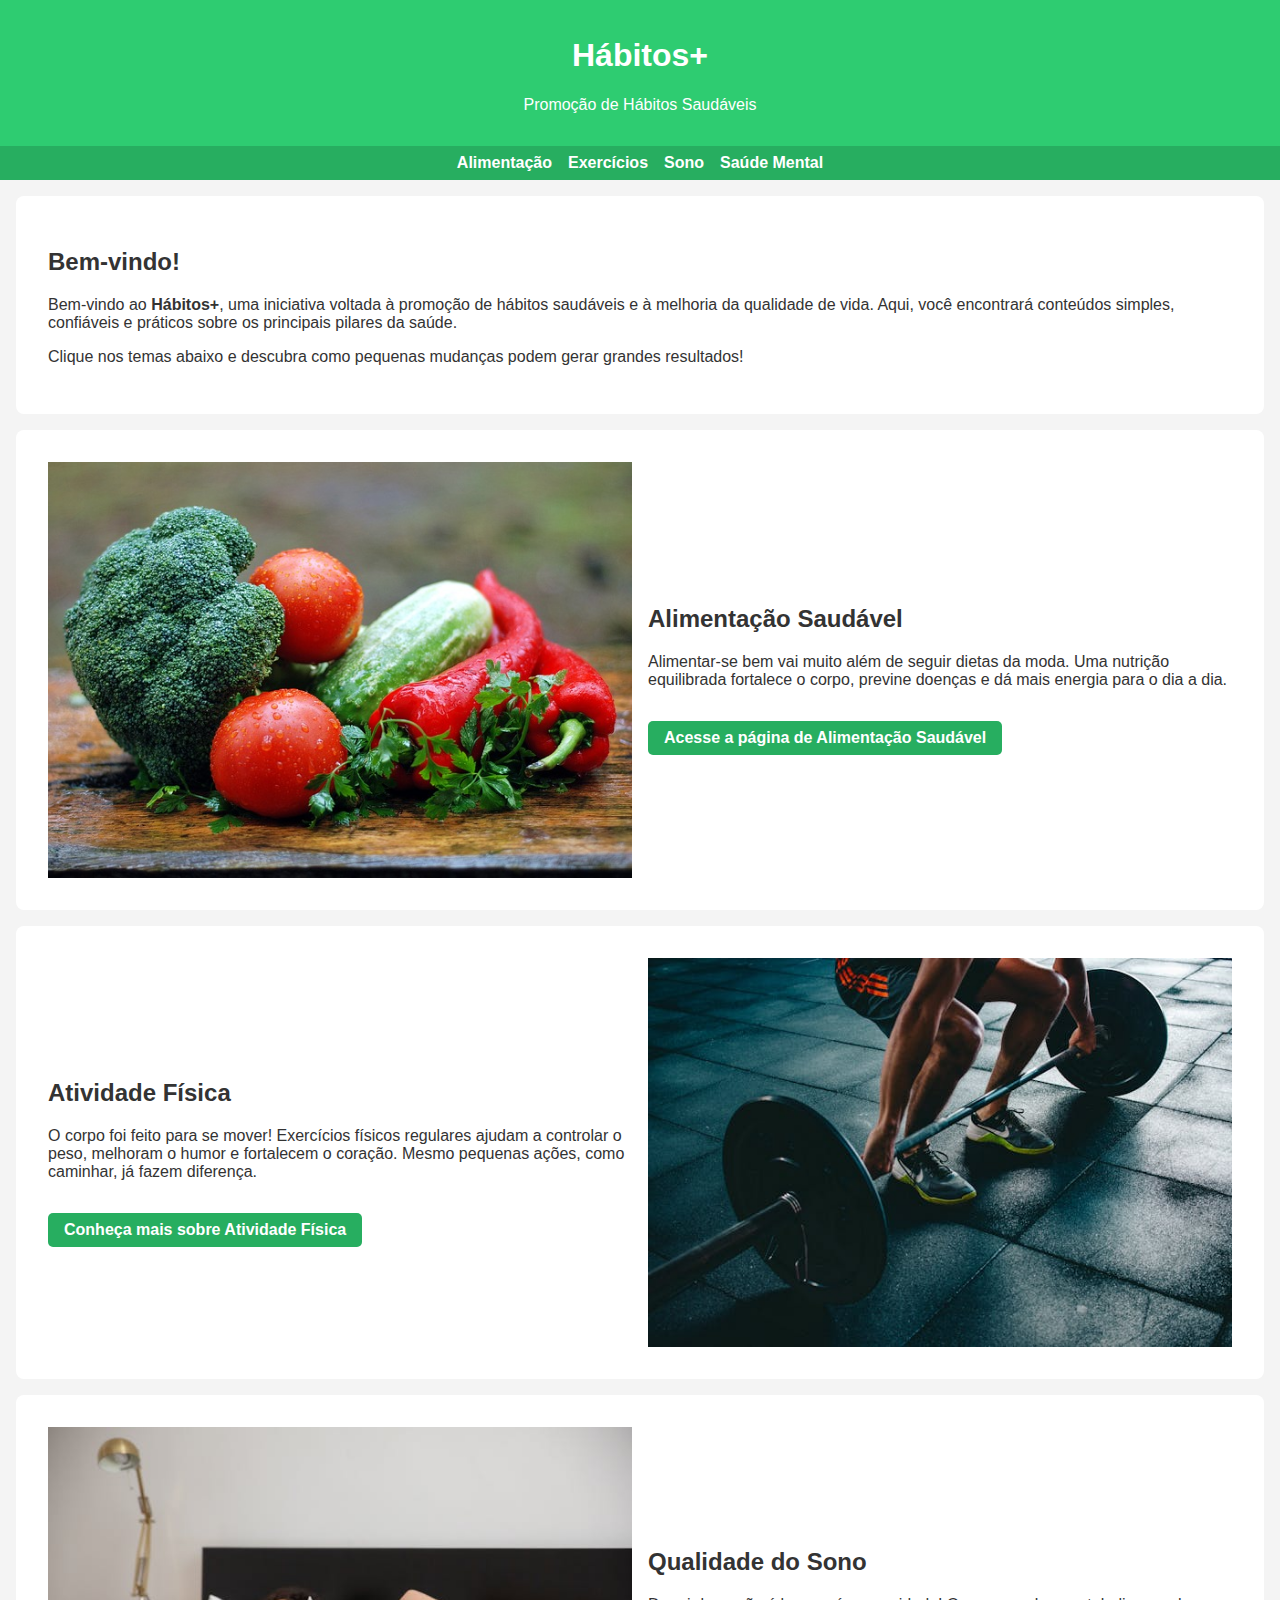
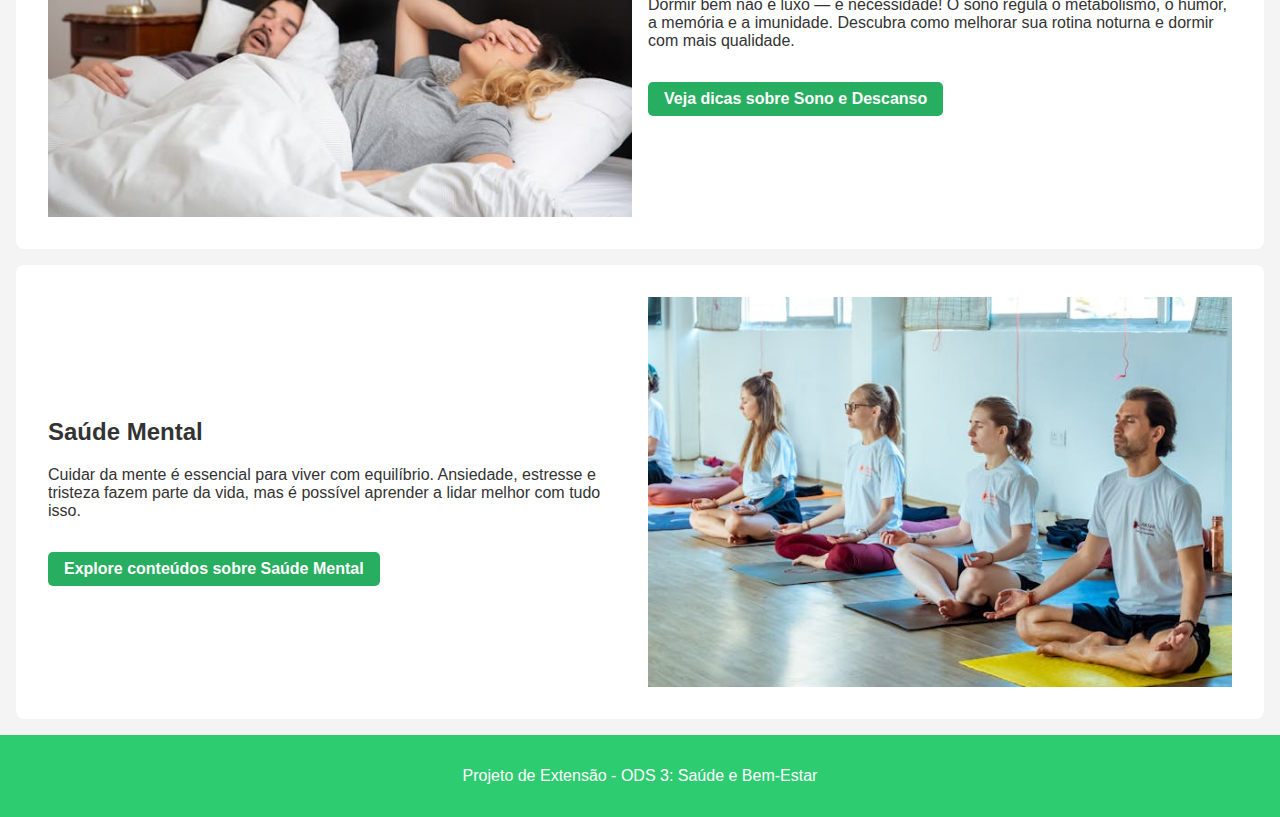
<file: index.html>
<!DOCTYPE html>
<html lang="pt-BR">
<head>
  <meta charset="UTF-8" />
  <meta name="viewport" content="width=device-width, initial-scale=1.0"/>
  <link rel="stylesheet" href="style.css" />
  <title>Hábitos+ - Página Inicial</title>
</head>
<body>

  <header>
    <h1>Hábitos+</h1>
    <p class="inicial">Promoção de Hábitos Saudáveis</p>
  </header>

  <nav>
    <a href="alimentacaoSaudavel.html">Alimentação</a>
    <a href="atividadeFisica.html">Exercícios</a>
    <a href="sono.html">Sono</a>
    <a href="saudeMental.html">Saúde Mental</a>
  </nav>

  <section>
    <div class="texto">
      <h2>Bem-vindo!</h2>
      <p class="inicial">Bem-vindo ao <strong>Hábitos+</strong>, uma iniciativa voltada à promoção de hábitos saudáveis e à melhoria da qualidade de vida. Aqui, você encontrará conteúdos simples, confiáveis e práticos sobre os principais pilares da saúde.</p>
      <p class="inicial">Clique nos temas abaixo e descubra como pequenas mudanças podem gerar grandes resultados!</p>
    </div>
  </section>

  <section>
    <picture>
      <img src="alimentos-saudaveis-01.jpg" alt="foto-alimentos-saudaveis" />
    </picture>
    <article>
      <h2>Alimentação Saudável</h2>
      <p>Alimentar-se bem vai muito além de seguir dietas da moda. Uma nutrição equilibrada fortalece o corpo, previne doenças e dá mais energia para o dia a dia.</p>
      <a class="button" href="alimentacaoSaudavel.html">Acesse a página de Alimentação Saudável</a>
    </article>
  </section>

  <section>
    <article>
      <h2>Atividade Física</h2>
      <p class="inicial">O corpo foi feito para se mover! Exercícios físicos regulares ajudam a controlar o peso, melhoram o humor e fortalecem o coração. Mesmo pequenas ações, como caminhar, já fazem diferença.</p>
      <a class="button" href="atividadeFisica.html">Conheça mais sobre Atividade Física</a>
    </article>
    <picture>
      <img src="atividade-fisica-01.jpg" alt="foto-atividade-fisica" />
    </picture>
  </section>

 
  <section>
    <picture>
      <img src="sono-01.jpg" alt="foto-pessoa-dormindo" />
    </picture>
    <article>
      <h2>Qualidade do Sono</h2>
      <p class="inicial">Dormir bem não é luxo — é necessidade! O sono regula o metabolismo, o humor, a memória e a imunidade. Descubra como melhorar sua rotina noturna e dormir com mais qualidade.</p>
      <a class="button" href="sono.html">Veja dicas sobre Sono e Descanso</a>
    </article>
  </section>

 
  <section>
    <article>
      <h2>Saúde Mental</h2>
      <p class="inicial">Cuidar da mente é essencial para viver com equilíbrio. Ansiedade, estresse e tristeza fazem parte da vida, mas é possível aprender a lidar melhor com tudo isso.</p>
      <a class="button" href="saudeMental.html">Explore conteúdos sobre Saúde Mental</a>
    </article>
    <picture>
      <img src="saude-mental-01.jpg" alt="foto-saude-mental" />
    </picture>
  </section>
  <footer>
    <p class="inicial">Projeto de Extensão - ODS 3: Saúde e Bem-Estar</p>
  </footer>

</body>
</html>
</file>
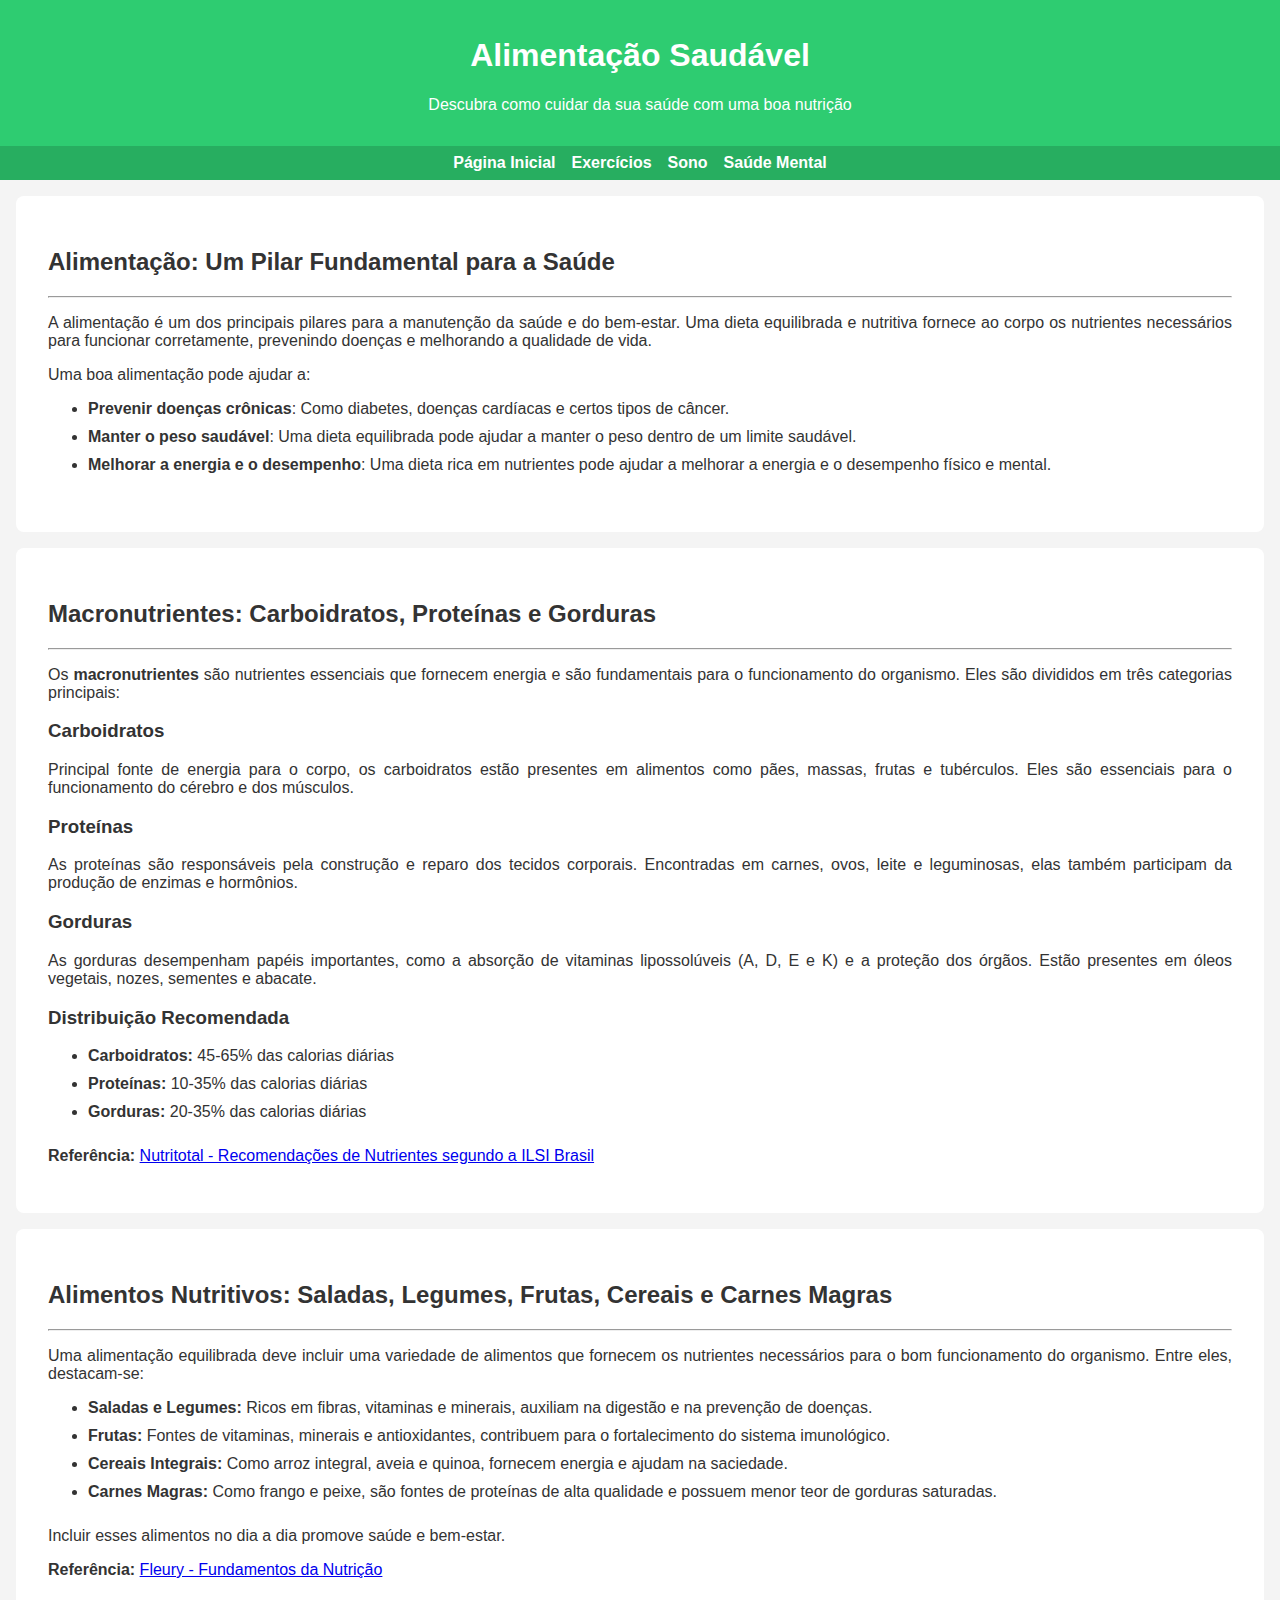
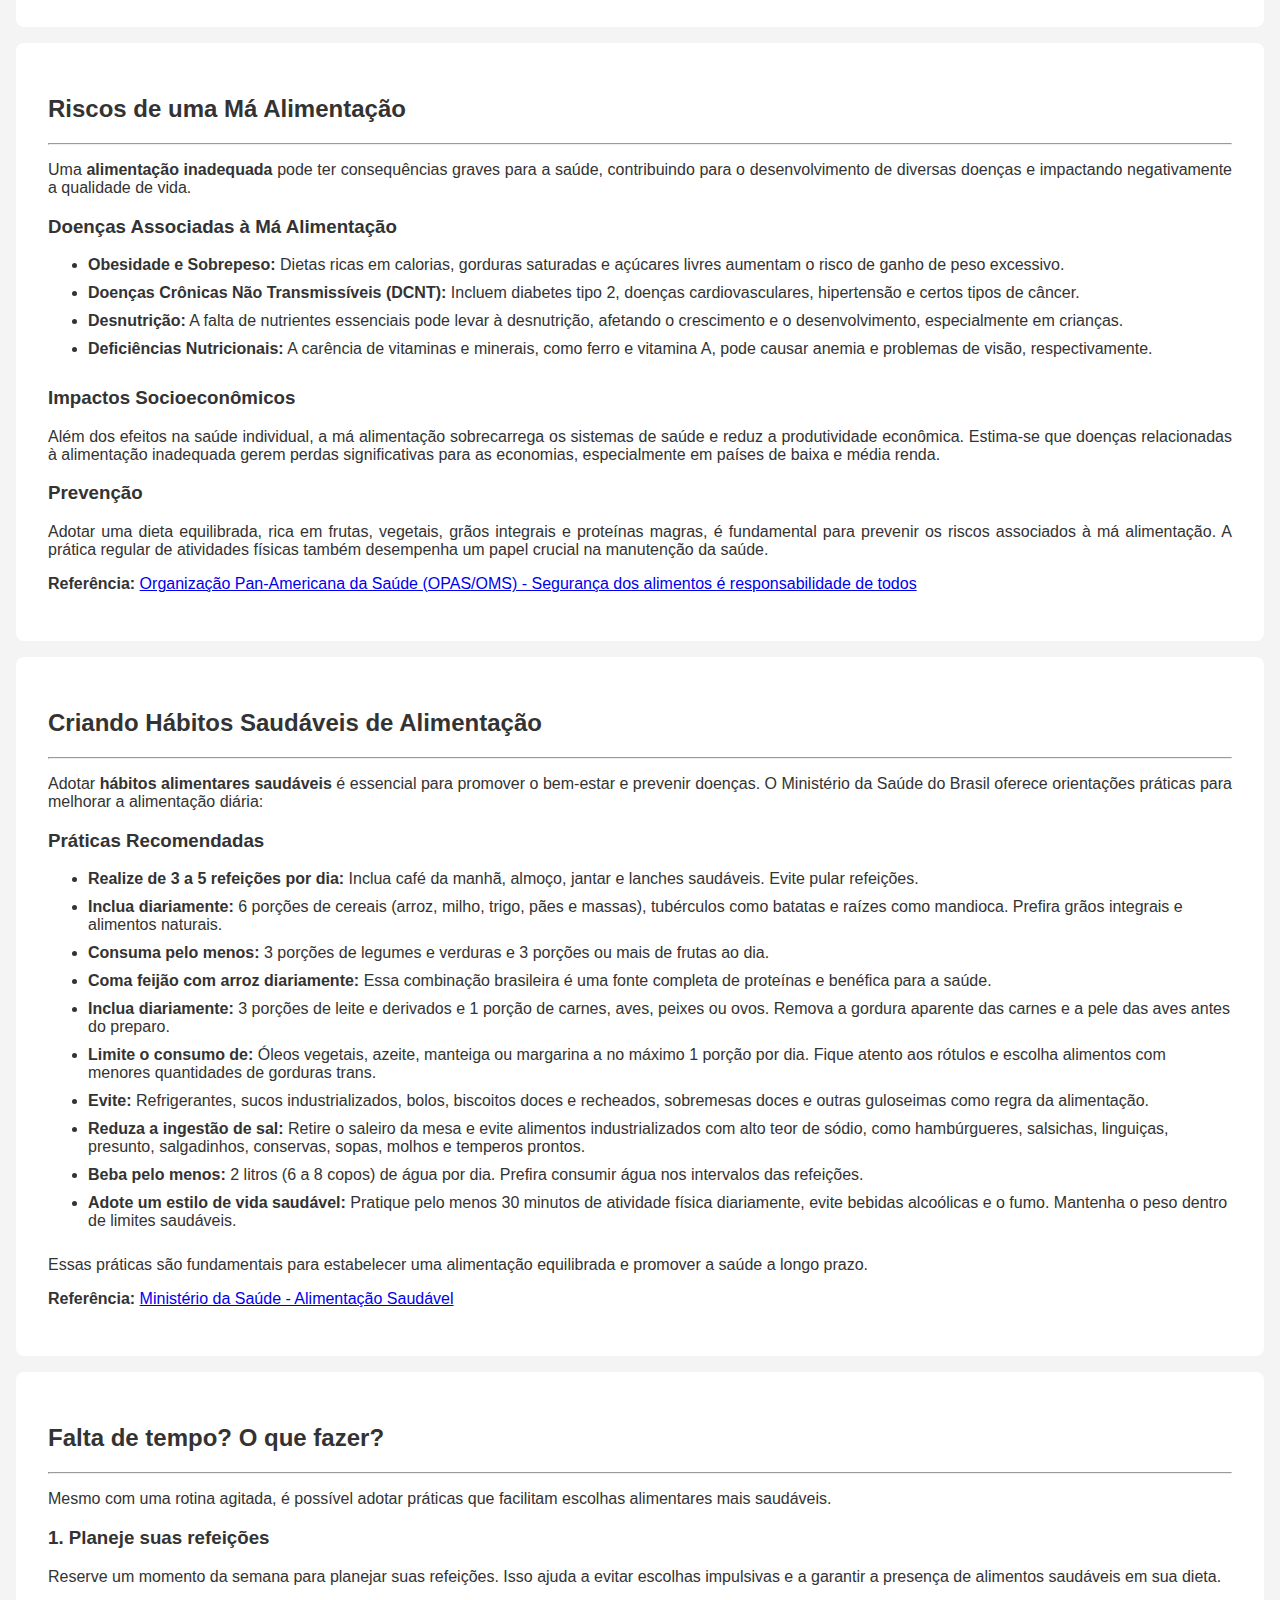
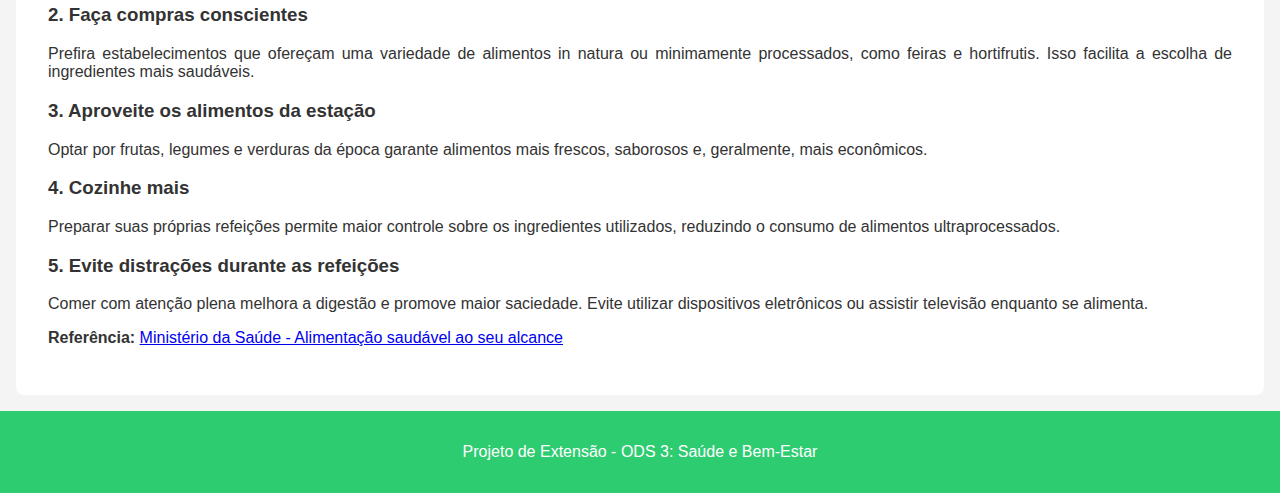
<file: alimentacaoSaudavel.html>
<!DOCTYPE html>
<html lang="pt-BR">
<head>
  <meta charset="UTF-8" />
  <meta name="viewport" content="width=device-width, initial-scale=1.0"/>
  <link rel="stylesheet" href="style02.css"/>
  <title>Alimentação Saudável - VivaBem</title>
</head>
<body>
  <header>
    <h1>Alimentação Saudável</h1>
    <p class="inicial">Descubra como cuidar da sua saúde com uma boa nutrição</p>
  </header>

  <nav>
    <a href="index.html">Página Inicial</a>
    <a href="atividadeFisica.html">Exercícios</a>
    <a href="sono.html">Sono</a>
    <a href="saudeMental.html">Saúde Mental</a>
  </nav>

  <main>
    <section>
      <div>
        <h2>Alimentação: Um Pilar Fundamental para a Saúde</h2>
        <hr>

        <p>A alimentação é um dos principais pilares para a manutenção da saúde e do bem-estar. Uma dieta equilibrada e nutritiva fornece ao corpo os nutrientes necessários para funcionar corretamente, prevenindo doenças e melhorando a qualidade de vida.</p>

        <p>Uma boa alimentação pode ajudar a:</p>

        <ul>
          <li><strong>Prevenir doenças crônicas</strong>: Como diabetes, doenças cardíacas e certos tipos de câncer.</li>
          <li><strong>Manter o peso saudável</strong>: Uma dieta equilibrada pode ajudar a manter o peso dentro de um limite saudável.</li>
          <li><strong>Melhorar a energia e o desempenho</strong>: Uma dieta rica em nutrientes pode ajudar a melhorar a energia e o desempenho físico e mental.</li>
        </ul>
      </div>
    </section>
    <section>
      <div>
        <h2>Macronutrientes: Carboidratos, Proteínas e Gorduras</h2>
        <hr>

        <p>Os <strong>macronutrientes</strong> são nutrientes essenciais que fornecem energia e são fundamentais para o funcionamento do organismo. Eles são divididos em três categorias principais:</p>

        <h3>Carboidratos</h3>
        <p>Principal fonte de energia para o corpo, os carboidratos estão presentes em alimentos como pães, massas, frutas e tubérculos. Eles são essenciais para o funcionamento do cérebro e dos músculos.</p>

        <h3>Proteínas</h3>
        <p>As proteínas são responsáveis pela construção e reparo dos tecidos corporais. Encontradas em carnes, ovos, leite e leguminosas, elas também participam da produção de enzimas e hormônios.</p>

        <h3>Gorduras</h3>
        <p>As gorduras desempenham papéis importantes, como a absorção de vitaminas lipossolúveis (A, D, E e K) e a proteção dos órgãos. Estão presentes em óleos vegetais, nozes, sementes e abacate.</p>

        <h3>Distribuição Recomendada</h3>
        <ul>
          <li><strong>Carboidratos:</strong> 45-65% das calorias diárias</li>
          <li><strong>Proteínas:</strong> 10-35% das calorias diárias</li>
          <li><strong>Gorduras:</strong> 20-35% das calorias diárias</li>
        </ul>

        <p><strong>Referência:</strong> <a href="https://nutritotal.com.br/pro/material/recomendacoes-de-nutrientes-segundo-a-ilsi-brasil/" target="_blank">Nutritotal - Recomendações de Nutrientes segundo a ILSI Brasil</a></p>        
      </div>
    </section>
    <section>
      <div>
        <h2>Alimentos Nutritivos: Saladas, Legumes, Frutas, Cereais e Carnes Magras</h2>
        <hr>

        <p>Uma alimentação equilibrada deve incluir uma variedade de alimentos que fornecem os nutrientes necessários para o bom funcionamento do organismo. Entre eles, destacam-se:</p>

        <ul>
          <li><strong>Saladas e Legumes:</strong> Ricos em fibras, vitaminas e minerais, auxiliam na digestão e na prevenção de doenças.</li>
          <li><strong>Frutas:</strong> Fontes de vitaminas, minerais e antioxidantes, contribuem para o fortalecimento do sistema imunológico.</li>
          <li><strong>Cereais Integrais:</strong> Como arroz integral, aveia e quinoa, fornecem energia e ajudam na saciedade.</li>
          <li><strong>Carnes Magras:</strong> Como frango e peixe, são fontes de proteínas de alta qualidade e possuem menor teor de gorduras saturadas.</li>
        </ul>

        <p>Incluir esses alimentos no dia a dia promove saúde e bem-estar.</p>

        <p><strong>Referência:</strong> <a href="https://www.fleury.com.br/noticias/fundamentos-da-nutricao" target="_blank">Fleury - Fundamentos da Nutrição</a></p>
      </div>
    </section>
    <section>
      <div>
        <h2>Riscos de uma Má Alimentação</h2>
        <hr>

        <p>Uma <strong>alimentação inadequada</strong> pode ter consequências graves para a saúde, contribuindo para o desenvolvimento de diversas doenças e impactando negativamente a qualidade de vida.</p>

        <h3>Doenças Associadas à Má Alimentação</h3>
        <ul>
          <li><strong>Obesidade e Sobrepeso:</strong> Dietas ricas em calorias, gorduras saturadas e açúcares livres aumentam o risco de ganho de peso excessivo.</li>
          <li><strong>Doenças Crônicas Não Transmissíveis (DCNT):</strong> Incluem diabetes tipo 2, doenças cardiovasculares, hipertensão e certos tipos de câncer.</li>
          <li><strong>Desnutrição:</strong> A falta de nutrientes essenciais pode levar à desnutrição, afetando o crescimento e o desenvolvimento, especialmente em crianças.</li>
          <li><strong>Deficiências Nutricionais:</strong> A carência de vitaminas e minerais, como ferro e vitamina A, pode causar anemia e problemas de visão, respectivamente.</li>
        </ul>

        <h3>Impactos Socioeconômicos</h3>
        <p>Além dos efeitos na saúde individual, a má alimentação sobrecarrega os sistemas de saúde e reduz a produtividade econômica. Estima-se que doenças relacionadas à alimentação inadequada gerem perdas significativas para as economias, especialmente em países de baixa e média renda.</p>

        <h3>Prevenção</h3>
        <p>Adotar uma dieta equilibrada, rica em frutas, vegetais, grãos integrais e proteínas magras, é fundamental para prevenir os riscos associados à má alimentação. A prática regular de atividades físicas também desempenha um papel crucial na manutenção da saúde.</p>

        <p><strong>Referência:</strong> <a href="https://www.paho.org/pt/noticias/6-6-2019-seguranca-dos-alimentos-e-responsabilidade-todos" target="_blank">Organização Pan-Americana da Saúde (OPAS/OMS) - Segurança dos alimentos é responsabilidade de todos</a></p>
      </div>
    </section>
    <section>
      <div>
        <h2>Criando Hábitos Saudáveis de Alimentação</h2>
        <hr>

        <p>Adotar <strong>hábitos alimentares saudáveis</strong> é essencial para promover o bem-estar e prevenir doenças. O Ministério da Saúde do Brasil oferece orientações práticas para melhorar a alimentação diária:</p>

        <h3>Práticas Recomendadas</h3>
        <ul>
          <li><strong>Realize de 3 a 5 refeições por dia:</strong> Inclua café da manhã, almoço, jantar e lanches saudáveis. Evite pular refeições.</li>
          <li><strong>Inclua diariamente:</strong> 6 porções de cereais (arroz, milho, trigo, pães e massas), tubérculos como batatas e raízes como mandioca. Prefira grãos integrais e alimentos naturais.</li>
          <li><strong>Consuma pelo menos:</strong> 3 porções de legumes e verduras e 3 porções ou mais de frutas ao dia.</li>
          <li><strong>Coma feijão com arroz diariamente:</strong> Essa combinação brasileira é uma fonte completa de proteínas e benéfica para a saúde.</li>
          <li><strong>Inclua diariamente:</strong> 3 porções de leite e derivados e 1 porção de carnes, aves, peixes ou ovos. Remova a gordura aparente das carnes e a pele das aves antes do preparo.</li>
          <li><strong>Limite o consumo de:</strong> Óleos vegetais, azeite, manteiga ou margarina a no máximo 1 porção por dia. Fique atento aos rótulos e escolha alimentos com menores quantidades de gorduras trans.</li>
          <li><strong>Evite:</strong> Refrigerantes, sucos industrializados, bolos, biscoitos doces e recheados, sobremesas doces e outras guloseimas como regra da alimentação.</li>
          <li><strong>Reduza a ingestão de sal:</strong> Retire o saleiro da mesa e evite alimentos industrializados com alto teor de sódio, como hambúrgueres, salsichas, linguiças, presunto, salgadinhos, conservas, sopas, molhos e temperos prontos.</li>
          <li><strong>Beba pelo menos:</strong> 2 litros (6 a 8 copos) de água por dia. Prefira consumir água nos intervalos das refeições.</li>
          <li><strong>Adote um estilo de vida saudável:</strong> Pratique pelo menos 30 minutos de atividade física diariamente, evite bebidas alcoólicas e o fumo. Mantenha o peso dentro de limites saudáveis.</li>
        </ul>

        <p>Essas práticas são fundamentais para estabelecer uma alimentação equilibrada e promover a saúde a longo prazo.</p>

        <p><strong>Referência:</strong> <a href="https://bvsms.saude.gov.br/bvs/dicas/211_alimentacao_saudavel.html" target="_blank">Ministério da Saúde - Alimentação Saudável</a></p>
      </div>
    </section>
    <section>
      <div>
        <h2>Falta de tempo? O que fazer?</h2>
        <hr>

        <p>Mesmo com uma rotina agitada, é possível adotar práticas que facilitam escolhas alimentares mais saudáveis.</p>

        <h3>1. Planeje suas refeições</h3>
        <p>Reserve um momento da semana para planejar suas refeições. Isso ajuda a evitar escolhas impulsivas e a garantir a presença de alimentos saudáveis em sua dieta.</p>

        <h3>2. Faça compras conscientes</h3>
        <p>Prefira estabelecimentos que ofereçam uma variedade de alimentos in natura ou minimamente processados, como feiras e hortifrutis. Isso facilita a escolha de ingredientes mais saudáveis.</p>

        <h3>3. Aproveite os alimentos da estação</h3>
        <p>Optar por frutas, legumes e verduras da época garante alimentos mais frescos, saborosos e, geralmente, mais econômicos.</p>

        <h3>4. Cozinhe mais</h3>
        <p>Preparar suas próprias refeições permite maior controle sobre os ingredientes utilizados, reduzindo o consumo de alimentos ultraprocessados.</p>

        <h3>5. Evite distrações durante as refeições</h3>
        <p>Comer com atenção plena melhora a digestão e promove maior saciedade. Evite utilizar dispositivos eletrônicos ou assistir televisão enquanto se alimenta.</p>

        <p><strong>Referência:</strong> <a href="https://www.gov.br/saude/pt-br/assuntos/saude-brasil/eu-quero-me-alimentar-melhor/noticias/2021/alimentacao-saudavel-ao-seu-alcance/" target="_blank">Ministério da Saúde - Alimentação saudável ao seu alcance</a></p>
      </div>
    </section>
   
  </main>
  <footer>
    <p class="inicial">Projeto de Extensão - ODS 3: Saúde e Bem-Estar</p>
  </footer>
</body>
</html>
</file>
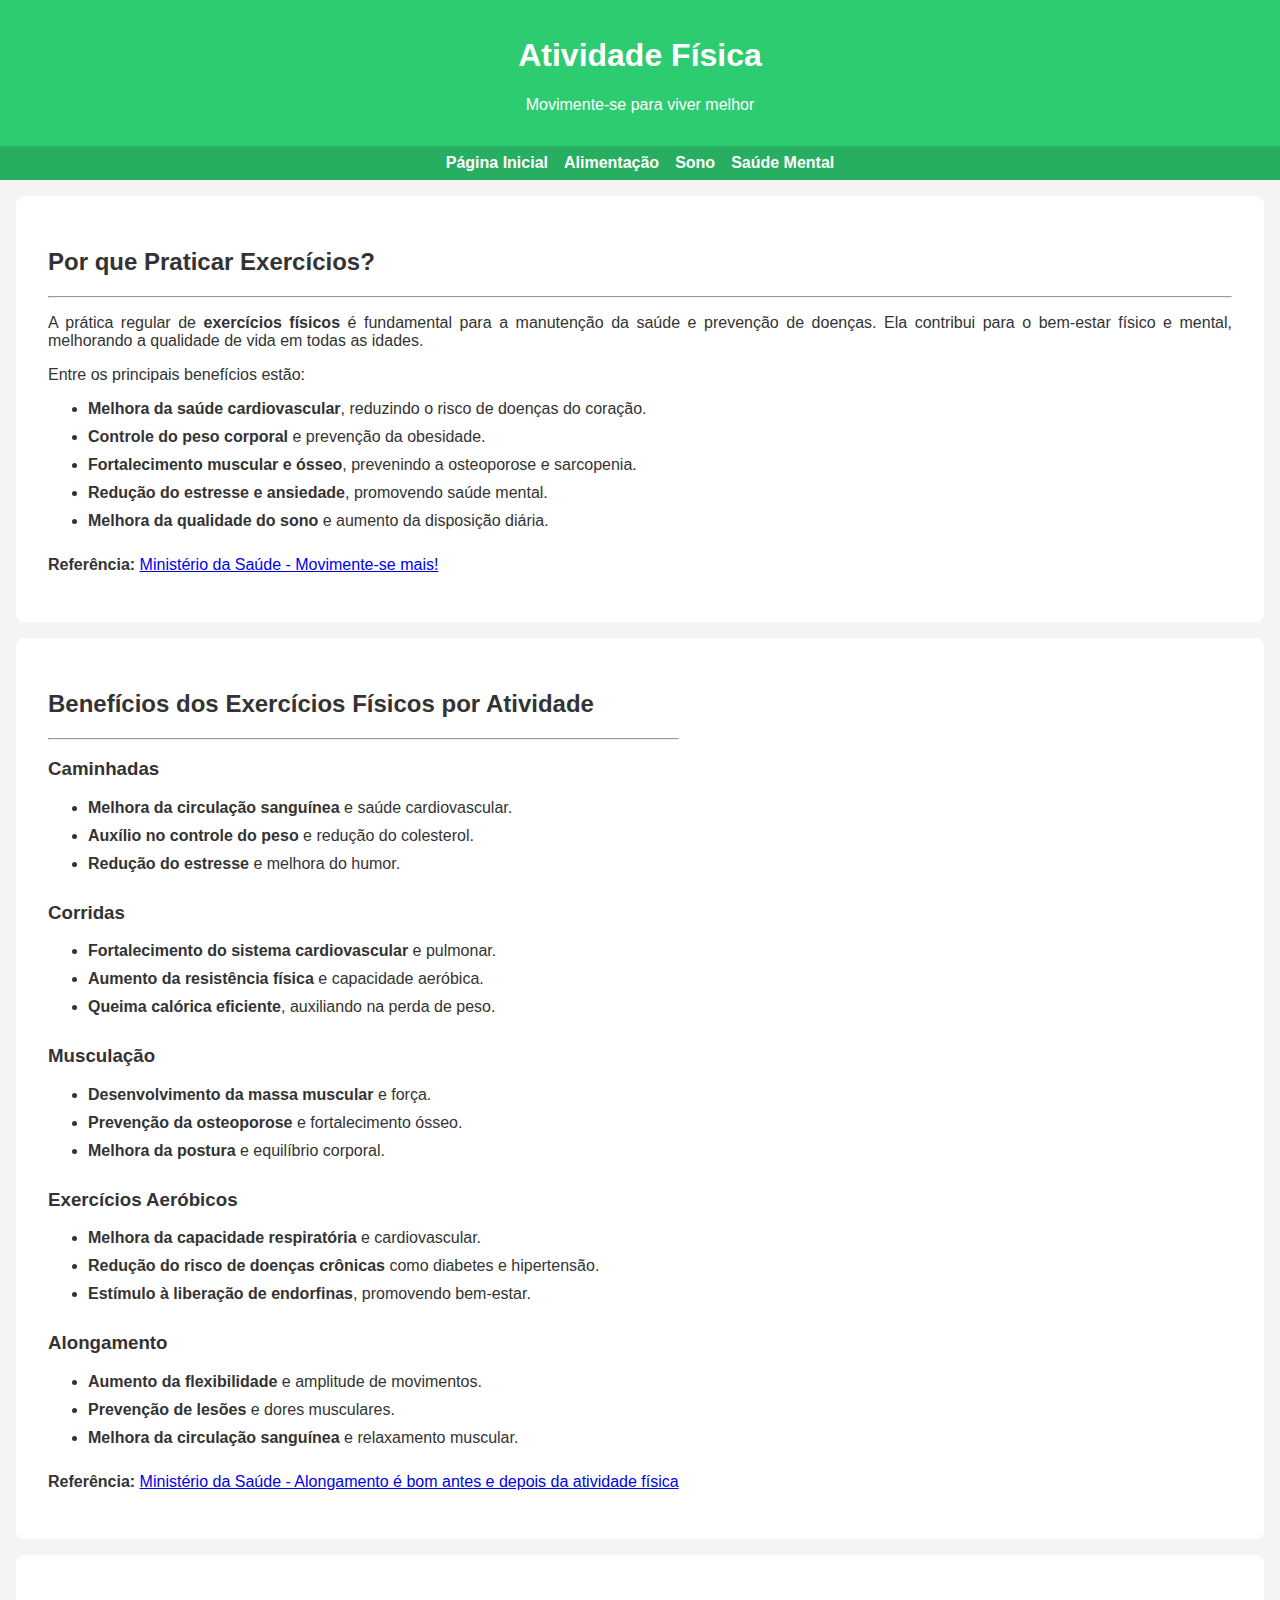
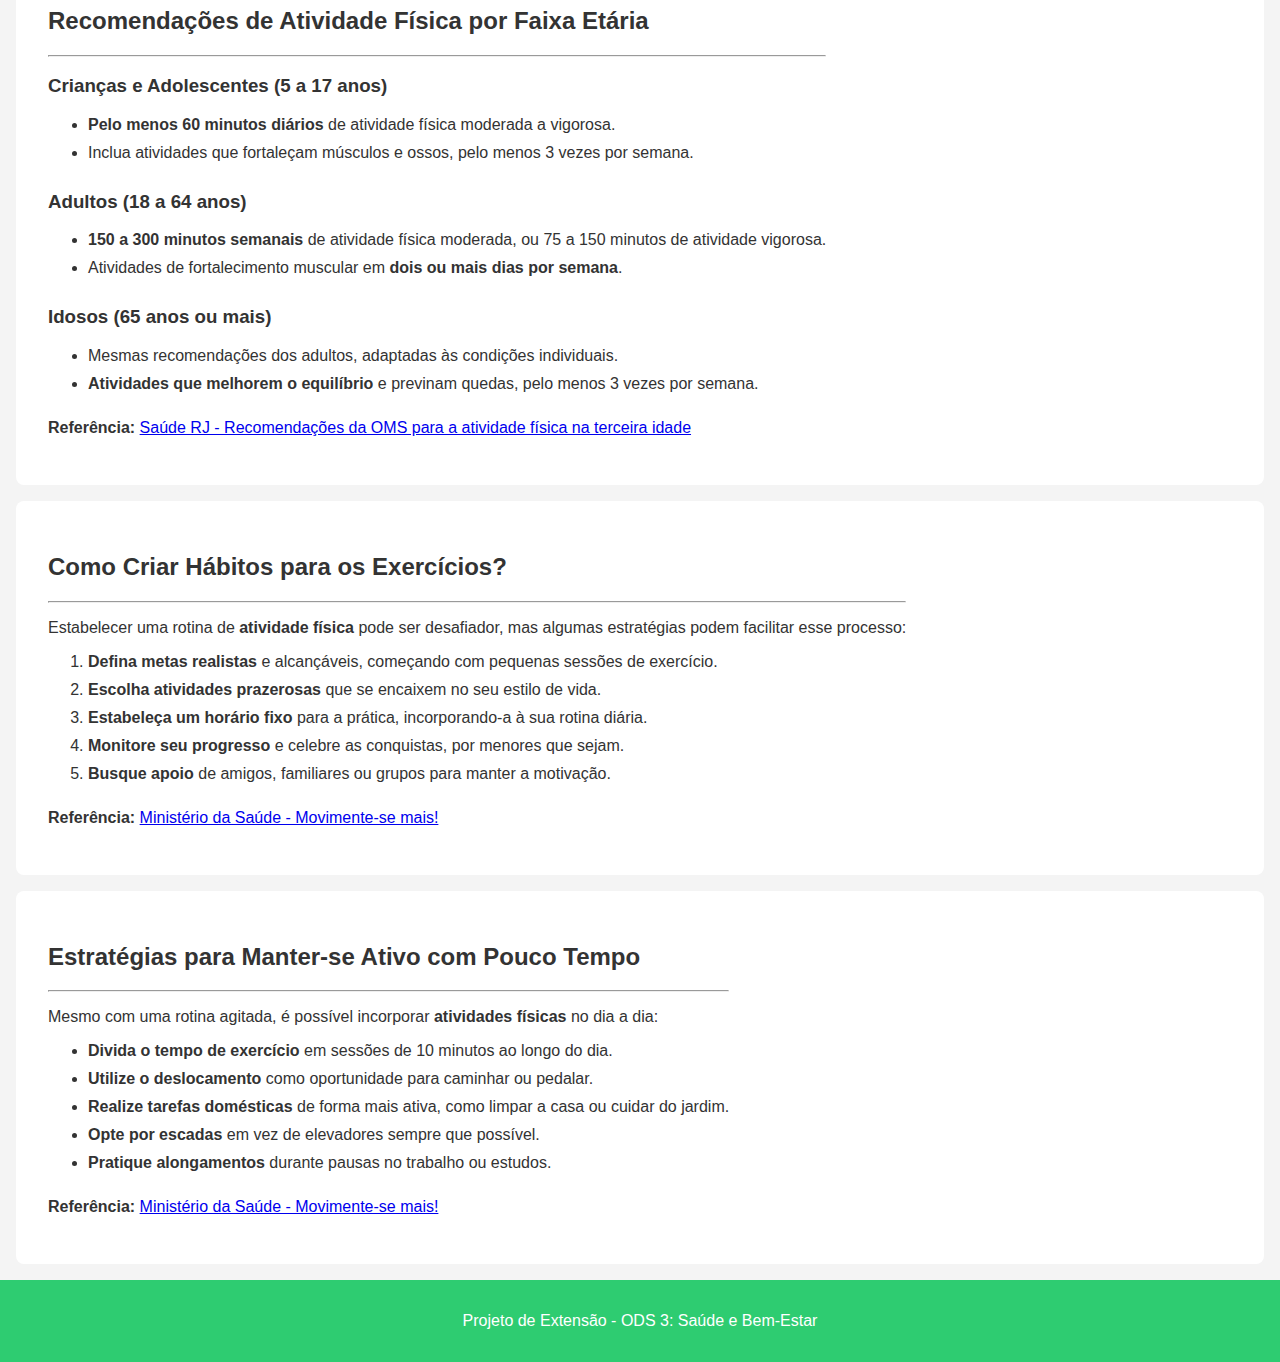
<file: atividadeFisica.html>
<!DOCTYPE html>
<html lang="pt-BR">
<head>
  <meta charset="UTF-8">
  <meta name="viewport" content="width=device-width, initial-scale=1.0">
  <title>Atividade Física - VivaBem</title>
  <link rel="stylesheet" href="style02.css">
  
</head>

<body>

  <header>
    <h1>Atividade Física</h1>
    <p>Movimente-se para viver melhor</p>
  </header>
  <nav>
    <a href="index.html">Página Inicial</a>
    <a href="alimentacaoSaudavel.html">Alimentação</a>
    <a href="sono.html">Sono</a>
    <a href="saudeMental.html">Saúde Mental</a>
  </nav>

  <main>
    <section>
      <div>
        <h2>Por que Praticar Exercícios?</h2>
        <hr>

        <p>A prática regular de <strong>exercícios físicos</strong> é fundamental para a manutenção da saúde e prevenção de doenças. Ela contribui para o bem-estar físico e mental, melhorando a qualidade de vida em todas as idades.</p>

        <p>Entre os principais benefícios estão:</p>
        <ul>
          <li><strong>Melhora da saúde cardiovascular</strong>, reduzindo o risco de doenças do coração.</li>
          <li><strong>Controle do peso corporal</strong> e prevenção da obesidade.</li>
          <li><strong>Fortalecimento muscular e ósseo</strong>, prevenindo a osteoporose e sarcopenia.</li>
          <li><strong>Redução do estresse e ansiedade</strong>, promovendo saúde mental.</li>
          <li><strong>Melhora da qualidade do sono</strong> e aumento da disposição diária.</li>
        </ul>

        <p><strong>Referência:</strong> <a href="https://www.gov.br/saude/pt-br/assuntos/saude-brasil/eu-quero-me-exercitar/noticias/2021/movimente-se-mais-um-pouquinho-por-dia-ja-proporciona-beneficios-fisicos-e-mentais" target="_blank">Ministério da Saúde - Movimente-se mais!</a></p>

      </div>
    </section>

    <section>
      <div>
        <h2>Benefícios dos Exercícios Físicos por Atividade</h2>
        <hr>

        <h3>Caminhadas</h3>
        <ul>
          <li><strong>Melhora da circulação sanguínea</strong> e saúde cardiovascular.</li>
          <li><strong>Auxílio no controle do peso</strong> e redução do colesterol.</li>
          <li><strong>Redução do estresse</strong> e melhora do humor.</li>
        </ul>

        <h3>Corridas</h3>
        <ul>
          <li><strong>Fortalecimento do sistema cardiovascular</strong> e pulmonar.</li>
          <li><strong>Aumento da resistência física</strong> e capacidade aeróbica.</li>
          <li><strong>Queima calórica eficiente</strong>, auxiliando na perda de peso.</li>
        </ul>

        <h3>Musculação</h3>
        <ul>
          <li><strong>Desenvolvimento da massa muscular</strong> e força.</li>
          <li><strong>Prevenção da osteoporose</strong> e fortalecimento ósseo.</li>
          <li><strong>Melhora da postura</strong> e equilíbrio corporal.</li>
        </ul>

        <h3>Exercícios Aeróbicos</h3>
        <ul>
          <li><strong>Melhora da capacidade respiratória</strong> e cardiovascular.</li>
          <li><strong>Redução do risco de doenças crônicas</strong> como diabetes e hipertensão.</li>
          <li><strong>Estímulo à liberação de endorfinas</strong>, promovendo bem-estar.</li>
        </ul>

        <h3>Alongamento</h3>
        <ul>
          <li><strong>Aumento da flexibilidade</strong> e amplitude de movimentos.</li>
          <li><strong>Prevenção de lesões</strong> e dores musculares.</li>
          <li><strong>Melhora da circulação sanguínea</strong> e relaxamento muscular.</li>
        </ul>

        <p><strong>Referência:</strong> <a href="https://www.gov.br/saude/pt-br/assuntos/saude-brasil/eu-quero-me-exercitar/noticias/2018/alongamento-e-bom-antes-e-depois-da-atividade-fisica" target="_blank">Ministério da Saúde - Alongamento é bom antes e depois da atividade física</a></p>
      </div>
    </section>
    <section>
      <div>
        <h2>Recomendações de Atividade Física por Faixa Etária</h2>
        <hr>

        <h3>Crianças e Adolescentes (5 a 17 anos)</h3>
        <ul>
          <li><strong>Pelo menos 60 minutos diários</strong> de atividade física moderada a vigorosa.</li>
          <li>Inclua atividades que fortaleçam músculos e ossos, pelo menos 3 vezes por semana.</li>
        </ul>

        <h3>Adultos (18 a 64 anos)</h3>
        <ul>
          <li><strong>150 a 300 minutos semanais</strong> de atividade física moderada, ou 75 a 150 minutos de atividade vigorosa.</li>
          <li>Atividades de fortalecimento muscular em <strong>dois ou mais dias por semana</strong>.</li>
        </ul>

        <h3>Idosos (65 anos ou mais)</h3>
        <ul>
          <li>Mesmas recomendações dos adultos, adaptadas às condições individuais.</li>
          <li><strong>Atividades que melhorem o equilíbrio</strong> e previnam quedas, pelo menos 3 vezes por semana.</li>
        </ul>

        <p><strong>Referência:</strong> <a href="https://www.saude.rj.gov.br/atividade-na-terceira-idade/dicas/2016/10/confira-as-recomendacoes-da-oms-para-a-atividade-fisica-na-terceira-idade" target="_blank">Saúde RJ - Recomendações da OMS para a atividade física na terceira idade</a></p>
      </div>
    </section>

    <section>
      <div>
        <h2>Como Criar Hábitos para os Exercícios?</h2>
        <hr>

        <p>Estabelecer uma rotina de <strong>atividade física</strong> pode ser desafiador, mas algumas estratégias podem facilitar esse processo:</p>

        <ol>
          <li><strong>Defina metas realistas</strong> e alcançáveis, começando com pequenas sessões de exercício.</li>
          <li><strong>Escolha atividades prazerosas</strong> que se encaixem no seu estilo de vida.</li>
          <li><strong>Estabeleça um horário fixo</strong> para a prática, incorporando-a à sua rotina diária.</li>
          <li><strong>Monitore seu progresso</strong> e celebre as conquistas, por menores que sejam.</li>
          <li><strong>Busque apoio</strong> de amigos, familiares ou grupos para manter a motivação.</li>
        </ol>

        <p><strong>Referência:</strong> <a href="https://www.gov.br/saude/pt-br/assuntos/saude-brasil/eu-quero-me-exercitar/noticias/2021/movimente-se-mais-um-pouquinho-por-dia-ja-proporciona-beneficios-fisicos-e-mentais" target="_blank">Ministério da Saúde - Movimente-se mais!</a></p>        
      </div>
    </section>
    <section>
      <div>
        <h2>Estratégias para Manter-se Ativo com Pouco Tempo</h2>
        <hr>

        <p>Mesmo com uma rotina agitada, é possível incorporar <strong>atividades físicas</strong> no dia a dia:</p>

        <ul>
          <li><strong>Divida o tempo de exercício</strong> em sessões de 10 minutos ao longo do dia.</li>
          <li><strong>Utilize o deslocamento</strong> como oportunidade para caminhar ou pedalar.</li>
          <li><strong>Realize tarefas domésticas</strong> de forma mais ativa, como limpar a casa ou cuidar do jardim.</li>
          <li><strong>Opte por escadas</strong> em vez de elevadores sempre que possível.</li>
          <li><strong>Pratique alongamentos</strong> durante pausas no trabalho ou estudos.</li>
        </ul>

        <p><strong>Referência:</strong> <a href="https://www.gov.br/saude/pt-br/assuntos/saude-brasil/eu-quero-me-exercitar/noticias/2021/movimente-se-mais-um-pouquinho-por-dia-ja-proporciona-beneficios-fisicos-e-mentais" target="_blank">Ministério da Saúde - Movimente-se mais!</a></p>
      </div>
    </section>
  </main>
  <footer>
    <p class="inicial">Projeto de Extensão - ODS 3: Saúde e Bem-Estar</p>
  </footer>
</body>
</html>
</file>
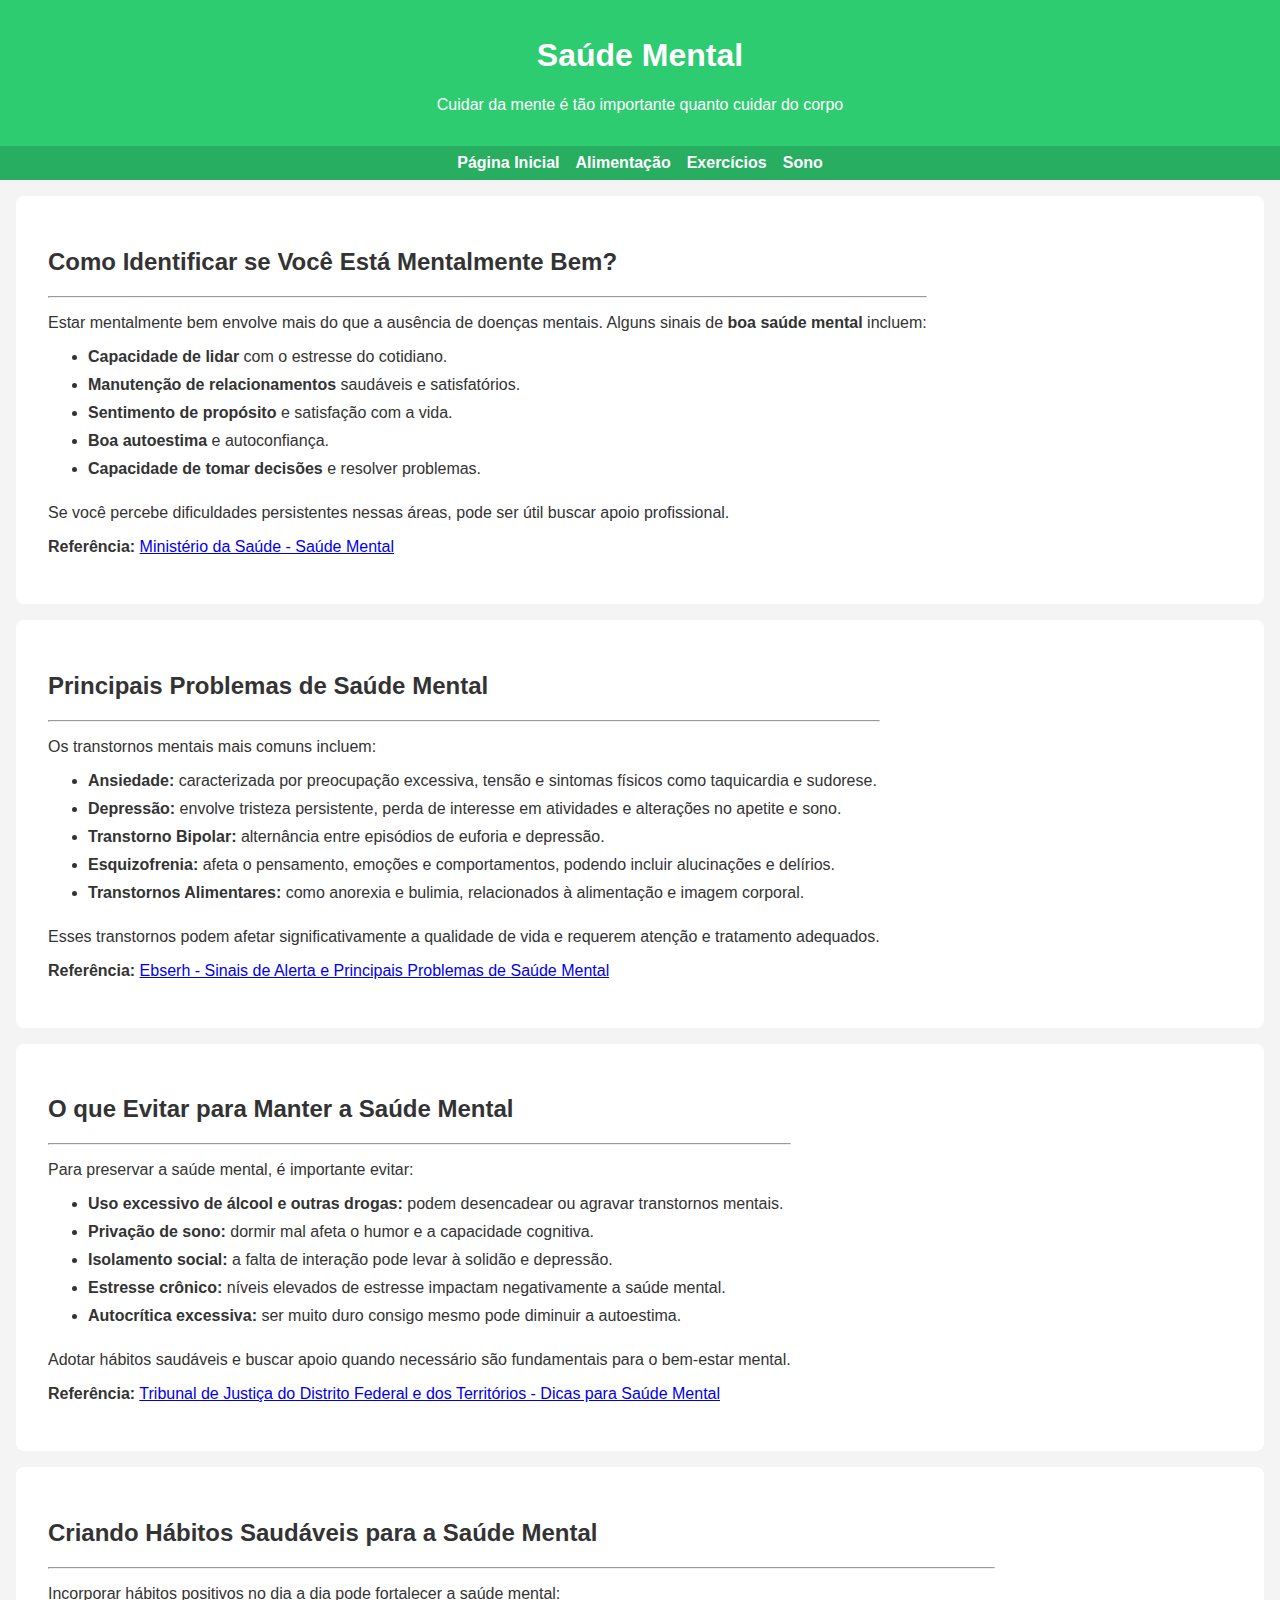
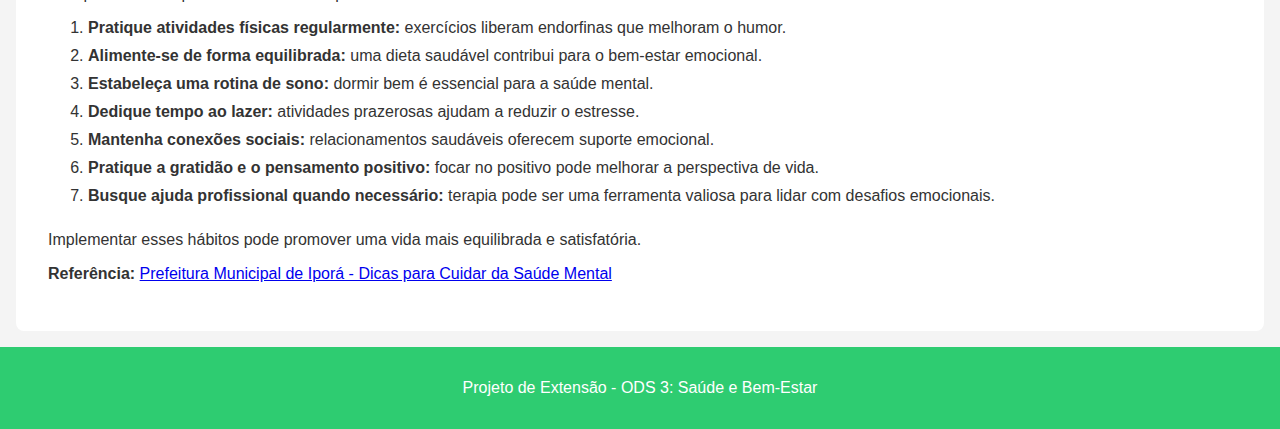
<file: saudeMental.html>
<!DOCTYPE html>
<html lang="pt-BR">
<head>
  <meta charset="UTF-8">
  <meta name="viewport" content="width=device-width, initial-scale=1.0">
  <title>Saúde Mental - VivaBem</title>
  <link rel="stylesheet" href="style02.css">
</head>

<body>

  <header>
    <h1>Saúde Mental</h1>
    <p>Cuidar da mente é tão importante quanto cuidar do corpo</p>
  </header>
    <nav>
    <a href="index.html">Página Inicial</a>
    <a href="alimentacaoSaudavel.html">Alimentação</a>
    <a href="atividadeFisica.html">Exercícios</a>
    <a href="sono.html">Sono</a>
  </nav>

  <main>
    <section>
      <div>
        <h2>Como Identificar se Você Está Mentalmente Bem?</h2>
        <hr>

        <p>Estar mentalmente bem envolve mais do que a ausência de doenças mentais. Alguns sinais de <strong>boa saúde mental</strong> incluem:</p>

        <ul>
          <li><strong>Capacidade de lidar</strong> com o estresse do cotidiano.</li>
          <li><strong>Manutenção de relacionamentos</strong> saudáveis e satisfatórios.</li>
          <li><strong>Sentimento de propósito</strong> e satisfação com a vida.</li>
          <li><strong>Boa autoestima</strong> e autoconfiança.</li>
          <li><strong>Capacidade de tomar decisões</strong> e resolver problemas.</li>
        </ul>

        <p>Se você percebe dificuldades persistentes nessas áreas, pode ser útil buscar apoio profissional.</p>

        <p><strong>Referência:</strong> <a href="https://www.gov.br/saude/pt-br/assuntos/saude-de-a-a-z/s/saude-mental" target="_blank">Ministério da Saúde - Saúde Mental</a></p>
      </div>
    </section>
    <section>
      <div>      
        <h2>Principais Problemas de Saúde Mental</h2>
        <hr>

        <p>Os transtornos mentais mais comuns incluem:</p>

        <ul>
          <li><strong>Ansiedade:</strong> caracterizada por preocupação excessiva, tensão e sintomas físicos como taquicardia e sudorese.</li>
          <li><strong>Depressão:</strong> envolve tristeza persistente, perda de interesse em atividades e alterações no apetite e sono.</li>
          <li><strong>Transtorno Bipolar:</strong> alternância entre episódios de euforia e depressão.</li>
          <li><strong>Esquizofrenia:</strong> afeta o pensamento, emoções e comportamentos, podendo incluir alucinações e delírios.</li>
          <li><strong>Transtornos Alimentares:</strong> como anorexia e bulimia, relacionados à alimentação e imagem corporal.</li>
        </ul>

        <p>Esses transtornos podem afetar significativamente a qualidade de vida e requerem atenção e tratamento adequados.</p>

        <p><strong>Referência:</strong> <a href="https://www.gov.br/ebserh/pt-br/comunicacao/noticias/especialistas-da-ebserh-abordam-os-sinais-de-alerta-e-os-principais-problemas-de-saude-mental" target="_blank">Ebserh - Sinais de Alerta e Principais Problemas de Saúde Mental</a></p>


      </div>
    </section>
    <section>
      <div>  
        <h2>O que Evitar para Manter a Saúde Mental</h2>
        <hr>

        <p>Para preservar a saúde mental, é importante evitar:</p>

        <ul>
          <li><strong>Uso excessivo de álcool e outras drogas:</strong> podem desencadear ou agravar transtornos mentais.</li>
          <li><strong>Privação de sono:</strong> dormir mal afeta o humor e a capacidade cognitiva.</li>
          <li><strong>Isolamento social:</strong> a falta de interação pode levar à solidão e depressão.</li>
          <li><strong>Estresse crônico:</strong> níveis elevados de estresse impactam negativamente a saúde mental.</li>
          <li><strong>Autocrítica excessiva:</strong> ser muito duro consigo mesmo pode diminuir a autoestima.</li>
        </ul>

        <p>Adotar hábitos saudáveis e buscar apoio quando necessário são fundamentais para o bem-estar mental.</p>

        <p><strong>Referência:</strong> <a href="https://www.tjdft.jus.br/informacoes/programas-projetos-e-acoes/pro-vida/dicas-de-saude/pilulas-de-saude/cinco-dicas-para-te-ajudar-a-ter-mais-saude-mental" target="_blank">Tribunal de Justiça do Distrito Federal e dos Territórios - Dicas para Saúde Mental</a></p>


      </div>
    </section>

    <section>
      <div>
        <h2>Criando Hábitos Saudáveis para a Saúde Mental</h2>
        <hr>

        <p>Incorporar hábitos positivos no dia a dia pode fortalecer a saúde mental:</p>

        <ol>
          <li><strong>Pratique atividades físicas regularmente:</strong> exercícios liberam endorfinas que melhoram o humor.</li>
          <li><strong>Alimente-se de forma equilibrada:</strong> uma dieta saudável contribui para o bem-estar emocional.</li>
          <li><strong>Estabeleça uma rotina de sono:</strong> dormir bem é essencial para a saúde mental.</li>
          <li><strong>Dedique tempo ao lazer:</strong> atividades prazerosas ajudam a reduzir o estresse.</li>
          <li><strong>Mantenha conexões sociais:</strong> relacionamentos saudáveis oferecem suporte emocional.</li>
          <li><strong>Pratique a gratidão e o pensamento positivo:</strong> focar no positivo pode melhorar a perspectiva de vida.</li>
          <li><strong>Busque ajuda profissional quando necessário:</strong> terapia pode ser uma ferramenta valiosa para lidar com desafios emocionais.</li>
        </ol>

        <p>Implementar esses hábitos pode promover uma vida mais equilibrada e satisfatória.</p>

        <p><strong>Referência:</strong> <a href="https://ipora.go.gov.br/dicas-para-cuidar-da-saude-mental/" target="_blank">Prefeitura Municipal de Iporá - Dicas para Cuidar da Saúde Mental</a></p>
      </div>
    </section>   
  </main>
  <footer>
    <p class="inicial">Projeto de Extensão - ODS 3: Saúde e Bem-Estar</p>
  </footer>
</body>
</html>
</file>
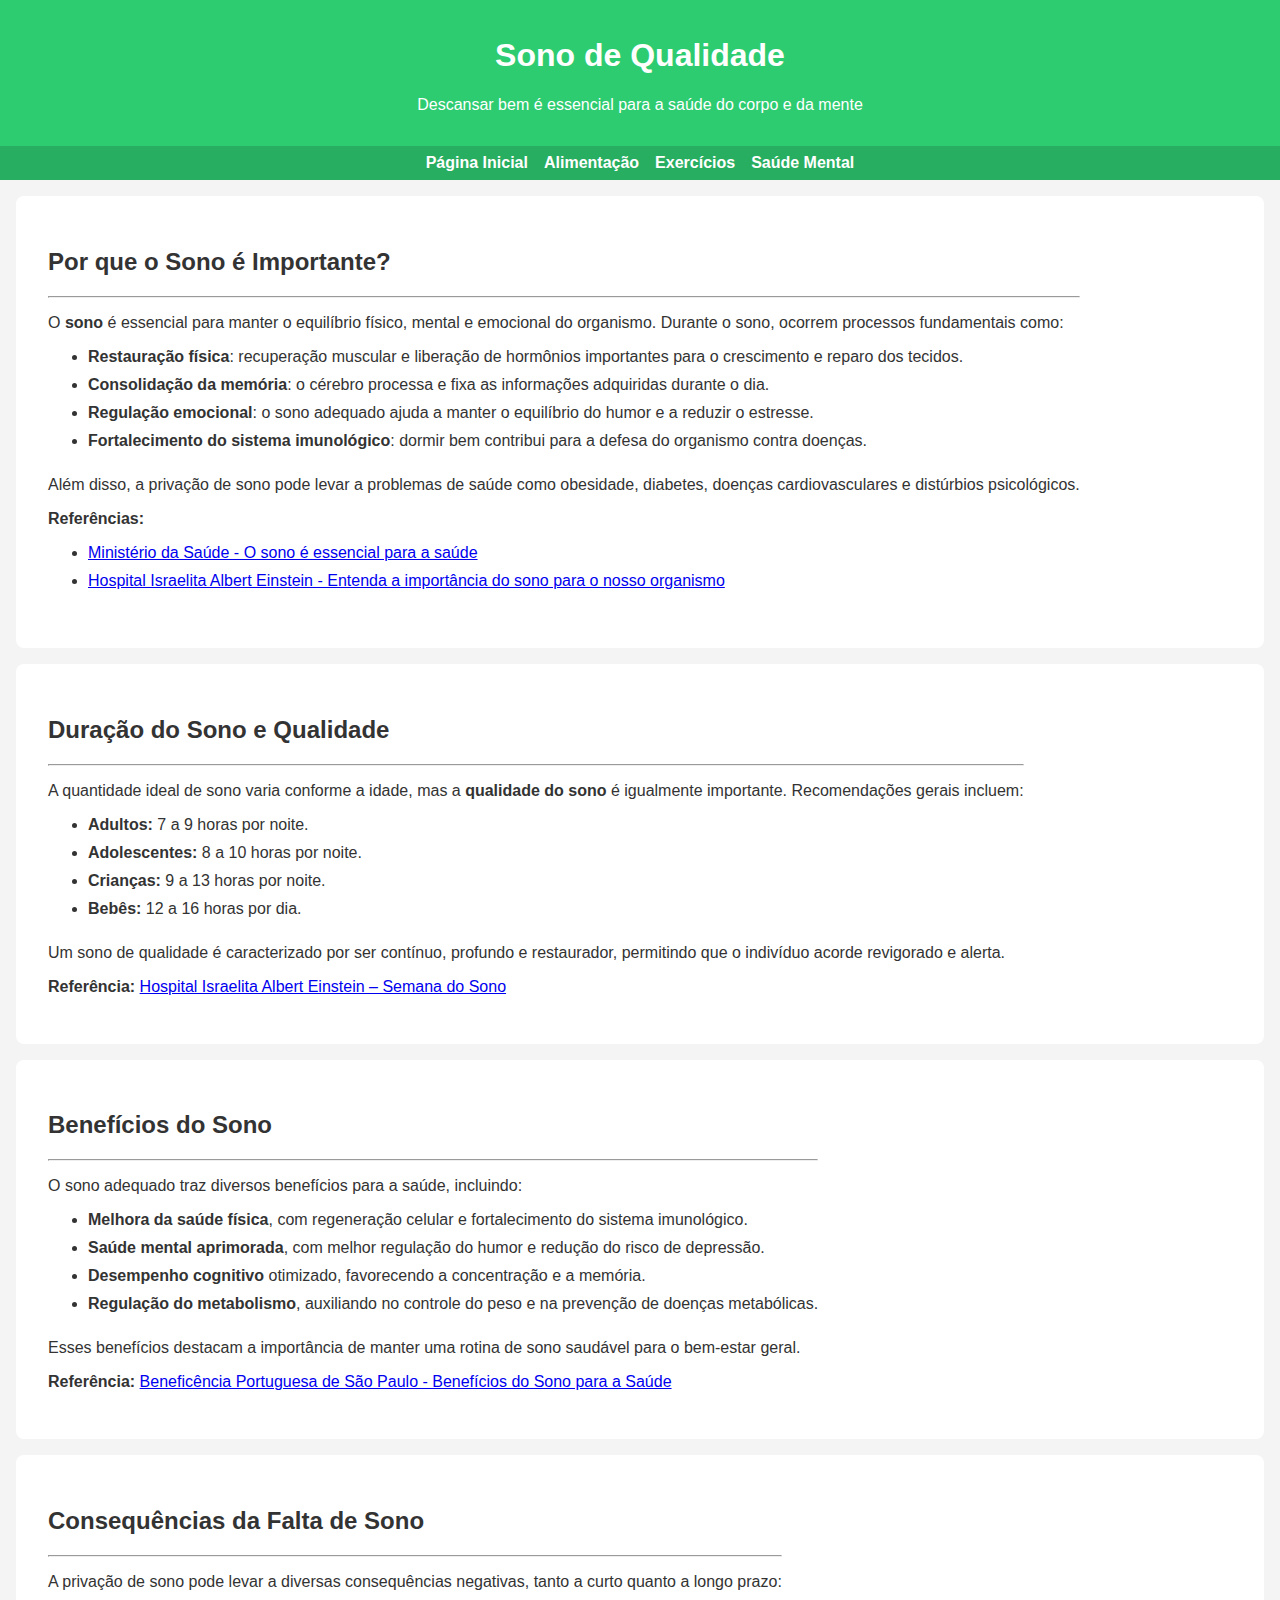
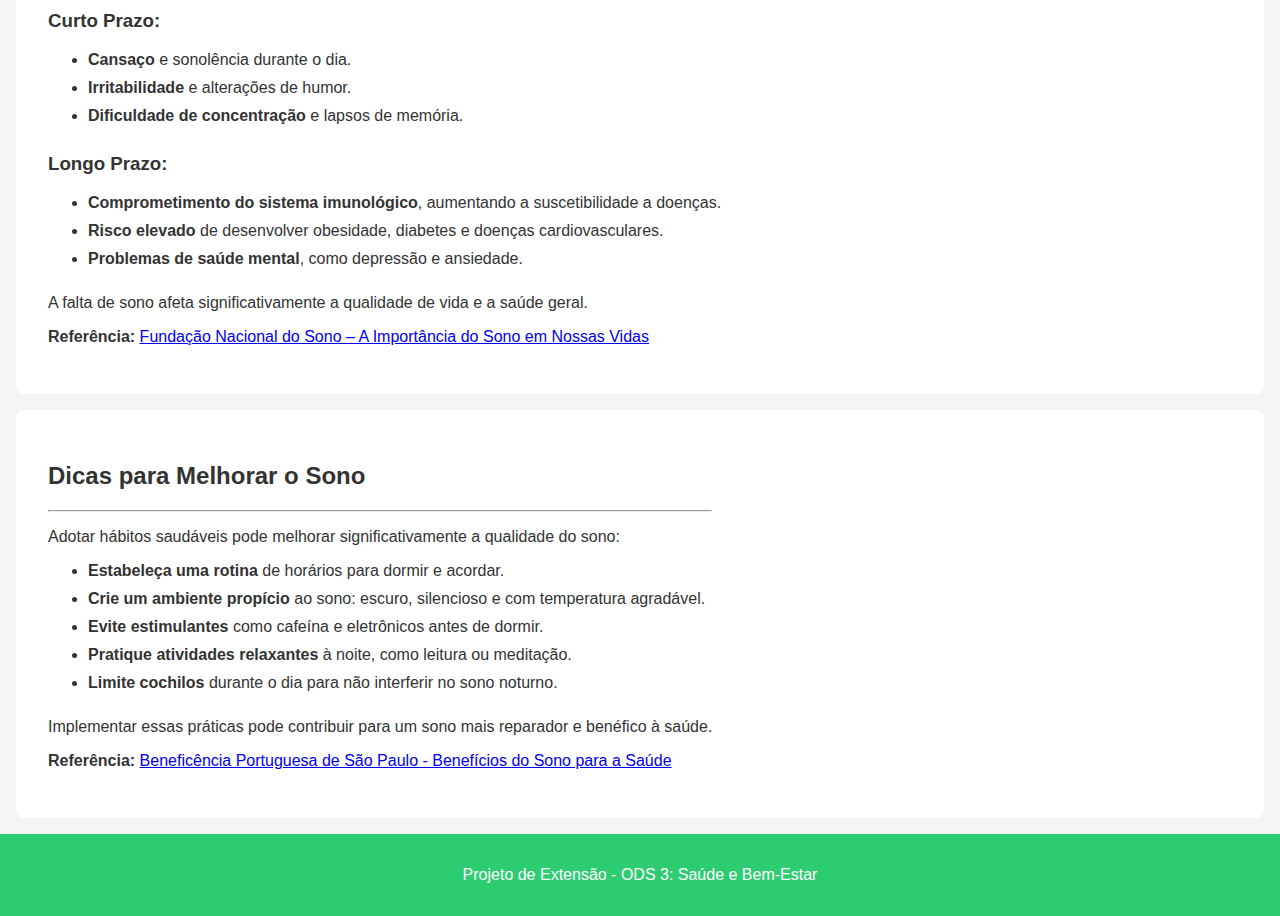
<file: sono.html>
<!DOCTYPE html>
<html lang="pt-BR">
<head>
  <meta charset="UTF-8">
  <meta name="viewport" content="width=device-width, initial-scale=1.0">
  <title>Sono de Qualidade - VivaBem</title>
  <link rel="stylesheet" href="style02.css">
</head>

<body>

  <header>
    <h1>Sono de Qualidade</h1>
    <p>Descansar bem é essencial para a saúde do corpo e da mente</p>
  </header>
  <nav>
    <a href="index.html">Página Inicial</a>
    <a href="alimentacaoSaudavel.html">Alimentação</a>
    <a href="atividadeFisica.html">Exercícios</a>
    <a href="saudeMental.html">Saúde Mental</a>
  </nav>

  <main>
    <section>
      <div>
        <h2>Por que o Sono é Importante?</h2>
        <hr>

        <p>O <strong>sono</strong> é essencial para manter o equilíbrio físico, mental e emocional do organismo. Durante o sono, ocorrem processos fundamentais como:</p>

        <ul>
          <li><strong>Restauração física</strong>: recuperação muscular e liberação de hormônios importantes para o crescimento e reparo dos tecidos.</li>
          <li><strong>Consolidação da memória</strong>: o cérebro processa e fixa as informações adquiridas durante o dia.</li>
          <li><strong>Regulação emocional</strong>: o sono adequado ajuda a manter o equilíbrio do humor e a reduzir o estresse.</li>
          <li><strong>Fortalecimento do sistema imunológico</strong>: dormir bem contribui para a defesa do organismo contra doenças.</li>
        </ul>

        <p>Além disso, a privação de sono pode levar a problemas de saúde como obesidade, diabetes, doenças cardiovasculares e distúrbios psicológicos.</p>

        <p><strong>Referências:</strong></p>
        <ul>
          <li><a href="https://bvsms.saude.gov.br/o-sono-e-essencial-para-a-saude-17-3-dia-mundial-do-sono/" target="_blank">Ministério da Saúde - O sono é essencial para a saúde</a></li>
          <li><a href="https://vidasaudavel.einstein.br/importancia-do-sono/" target="_blank">Hospital Israelita Albert Einstein - Entenda a importância do sono para o nosso organismo</a></li>
        </ul>
        
      </div>
    </section>
    <section>
      <div>
        <h2>Duração do Sono e Qualidade</h2>
        <hr>

        <p>A quantidade ideal de sono varia conforme a idade, mas a <strong>qualidade do sono</strong> é igualmente importante. Recomendações gerais incluem:</p>

        <ul>
          <li><strong>Adultos:</strong> 7 a 9 horas por noite.</li>
          <li><strong>Adolescentes:</strong> 8 a 10 horas por noite.</li>
          <li><strong>Crianças:</strong> 9 a 13 horas por noite.</li>
          <li><strong>Bebês:</strong> 12 a 16 horas por dia.</li>
        </ul>

        <p>Um sono de qualidade é caracterizado por ser contínuo, profundo e restaurador, permitindo que o indivíduo acorde revigorado e alerta.</p>

        <p><strong>Referência:</strong> <a href="https://vidasaudavel.einstein.br/semana-do-sono-quantidade-e-qualidade/" target="_blank">Hospital Israelita Albert Einstein – Semana do Sono</a></p>
      </div>
    </section>   
   
     <section>
      <div>
        <h2>Benefícios do Sono</h2>
        <hr>

        <p>O sono adequado traz diversos benefícios para a saúde, incluindo:</p>

        <ul>
          <li><strong>Melhora da saúde física</strong>, com regeneração celular e fortalecimento do sistema imunológico.</li>
          <li><strong>Saúde mental aprimorada</strong>, com melhor regulação do humor e redução do risco de depressão.</li>
          <li><strong>Desempenho cognitivo</strong> otimizado, favorecendo a concentração e a memória.</li>
          <li><strong>Regulação do metabolismo</strong>, auxiliando no controle do peso e na prevenção de doenças metabólicas.</li>
        </ul>

        <p>Esses benefícios destacam a importância de manter uma rotina de sono saudável para o bem-estar geral.</p>

        <p><strong>Referência:</strong> <a href="https://www.bp.org.br/artigo/beneficios-do-sono-para-a-saude" target="_blank">Beneficência Portuguesa de São Paulo - Benefícios do Sono para a Saúde</a></p>
      </div>
    </section>

    <section>
      <div>
        <h2>Consequências da Falta de Sono</h2>
        <hr>

        <p>A privação de sono pode levar a diversas consequências negativas, tanto a curto quanto a longo prazo:</p>

        <h3>Curto Prazo:</h3>
        <ul>
          <li><strong>Cansaço</strong> e sonolência durante o dia.</li>
          <li><strong>Irritabilidade</strong> e alterações de humor.</li>
          <li><strong>Dificuldade de concentração</strong> e lapsos de memória.</li>
        </ul>

        <h3>Longo Prazo:</h3>
        <ul>
          <li><strong>Comprometimento do sistema imunológico</strong>, aumentando a suscetibilidade a doenças.</li>
          <li><strong>Risco elevado</strong> de desenvolver obesidade, diabetes e doenças cardiovasculares.</li>
          <li><strong>Problemas de saúde mental</strong>, como depressão e ansiedade.</li>
        </ul>

        <p>A falta de sono afeta significativamente a qualidade de vida e a saúde geral.</p>

        <p><strong>Referência:</strong> <a href="https://www.fundasono.org.br/index.php/sono/dicas/13-a-importancia-do-sono-em-nossas-vidas" target="_blank">Fundação Nacional do Sono – A Importância do Sono em Nossas Vidas</a></p>

      </div>
    </section>

    <section>
      <div>
        <h2>Dicas para Melhorar o Sono</h2>
        <hr>

        <p>Adotar hábitos saudáveis pode melhorar significativamente a qualidade do sono:</p>

        <ul>
          <li><strong>Estabeleça uma rotina</strong> de horários para dormir e acordar.</li>
          <li><strong>Crie um ambiente propício</strong> ao sono: escuro, silencioso e com temperatura agradável.</li>
          <li><strong>Evite estimulantes</strong> como cafeína e eletrônicos antes de dormir.</li>
          <li><strong>Pratique atividades relaxantes</strong> à noite, como leitura ou meditação.</li>
          <li><strong>Limite cochilos</strong> durante o dia para não interferir no sono noturno.</li>
        </ul>

        <p>Implementar essas práticas pode contribuir para um sono mais reparador e benéfico à saúde.</p>

        <p><strong>Referência:</strong> <a href="https://www.bp.org.br/artigo/beneficios-do-sono-para-a-saude" target="_blank">Beneficência Portuguesa de São Paulo - Benefícios do Sono para a Saúde</a></p>

      </div>
    </section>
     
  </main>
  <footer>
    <p class="inicial">Projeto de Extensão - ODS 3: Saúde e Bem-Estar</p>
  </footer>
</body>
</html>
</file>
<file: style.css>
body {
  font-family: Arial, sans-serif;
  margin: 0;
  padding: 0;
  background-color: #f4f4f4;
  color: #333;
}

header {
  background-color: #2ecc71;
  color: white;
  padding: 1rem;
  text-align: center;
}

nav {
  background-color: #27ae60;
  display: flex;
  flex-wrap: wrap;
  justify-content: center;
  gap: 1rem;
  padding: 0.5rem;
}

nav a {
  color: white;
  text-decoration: none;
  font-weight: bold;
}

section {
  display: flex;
  flex-direction: row;
  align-items: center;
  gap: 1rem;
  padding: 2rem;
  background-color: white;
  margin: 1rem;
  border-radius: 8px;
}

ul{
  text-align: left;
  
}



picture, article {
  flex: 1;
}

img {
  max-width: 100%;
  height: auto;
  display: block;
  margin: 0 auto;
}

a.button {
  display: inline-block;
  margin-top: 1rem;
  padding: 0.5rem 1rem;
  background-color: #27ae60;
  color: white;
  text-decoration: none;
  border-radius: 5px;
  font-weight: bold;
}

footer {
  text-align: center;
  padding: 1rem;
  background-color: #2ecc71;
  color: white;
}


@media (max-width: 768px) {
  section {
    flex-direction: column;
    text-align: center;
  }

  section picture {
    order: 1;
  }

  section article {
    order: 2;
  }
}
</file>
<file: style02.css>
body {
  font-family: Arial, sans-serif;
  margin: 0;
  padding: 0;
  background-color: #f4f4f4;
  color: #333;
}

header {
  background-color: #2ecc71;
  color: white;
  padding: 1rem;
  text-align: center;
}

nav {
  background-color: #27ae60;
  display: flex;
  flex-wrap: wrap;
  justify-content: center;
  gap: 1rem;
  padding: 0.5rem;
}

nav a {
  color: white;
  text-decoration: none;
  font-weight: bold;
}

section {
  display: flex;
  flex-wrap: wrap;
  align-items: center;
  gap: 1rem;
  padding: 2rem;
  background-color: white;
  margin: 1rem;
  border-radius: 8px;
}

.inicial{
  text-align: center;
}

header > p{
  text-align: center;
}

p{
  text-align: justify;
}

ul{
  text-align: left;
  
}

li{
  padding-bottom: 10px;
}



picture, article {
  flex: 1;
}

img {
  max-width: 100%;
  height: auto;
  display: block;
  margin: 0 auto;
}

a.button {
  display: inline-block;
  margin-top: 1rem;
  padding: 0.5rem 1rem;
  background-color: #27ae60;
  color: white;
  text-decoration: none;
  border-radius: 5px;
  font-weight: bold;
}

footer {
  text-align: center;
  padding: 1rem;
  background-color: #2ecc71;
  color: white;
}


@media (max-width: 768px) {
  section {
    flex-direction: column;
    text-align: center;
  }

  section picture {
    order: 1;
  }

  section article {
    order: 2;
  }
}
</file>
